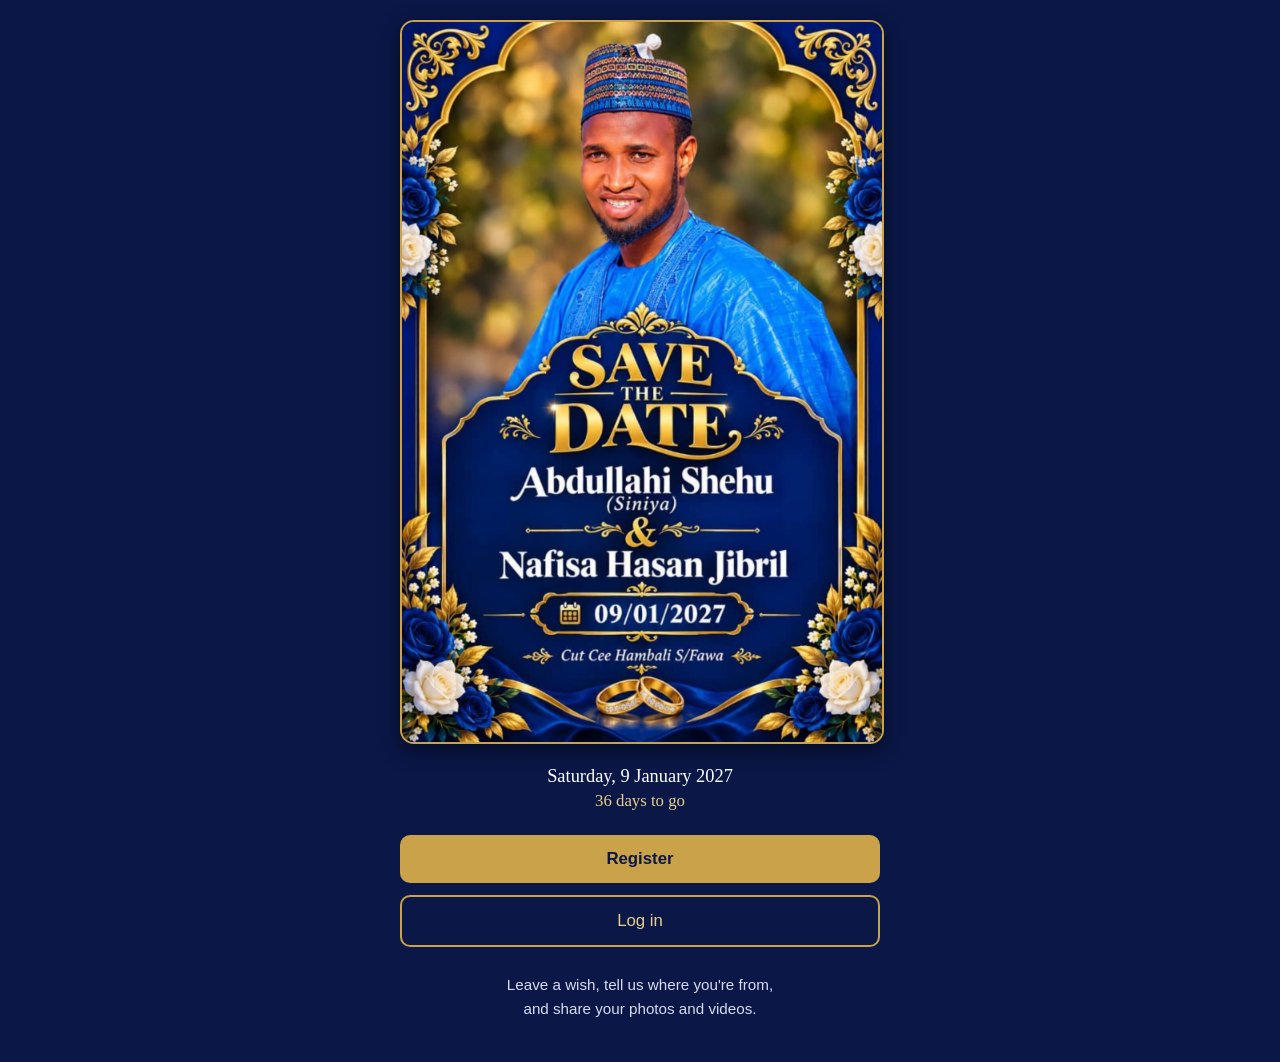
<file: index.html>
<!DOCTYPE html>
<html>
<head>
<meta charset="UTF-8">
<meta name="viewport" content="width=device-width, initial-scale=1">
<title>Abdullahi &amp; Nafisa</title>
<link rel="stylesheet" href="style.css">
<style>
html{background:#0a1747}
body{background:none;border-radius:0;margin:0;padding:0;width:100%;color:#fff;font-family:Georgia,serif;text-align:center}
.wrap{max-width:480px;margin:0 auto;padding:20px 16px 40px}
.flyer{width:100%;display:block;border-radius:14px;border:2px solid #c9a24a;box-shadow:0 6px 20px rgba(0,0,0,.5)}
.date{font-size:1.15rem;margin:22px 0 4px}
#count{font-size:1.05rem;color:#e8d08a;margin:0 0 24px}
a.btn{display:block;padding:14px;margin:12px 0;border-radius:10px;text-decoration:none;font-size:1.05rem;font-family:sans-serif}
.primary{background:#c9a24a;color:#0a1747;font-weight:bold}
.secondary{background:transparent;color:#e8d08a;border:2px solid #c9a24a}
.note{font-family:sans-serif;font-size:.95rem;margin-top:26px;line-height:1.6;color:#d8dcf0}
</style>
</head>
<body>
<div class="wrap">
  <img class="flyer" src="bg.jpg" alt="Wedding invitation of Abdullahi and Nafisa">
  <div class="date">Saturday, 9 January 2027</div>
  <div id="count"></div>
  <a class="btn primary" href="register.html">Register</a>
  <a class="btn secondary" href="login.html">Log in</a>
  <div class="note">Leave a wish, tell us where you're from,<br>and share your photos and videos.</div>
</div>
<script>
var days=Math.ceil((new Date(2027,0,9)-new Date())/86400000);
document.getElementById("count").textContent=days>0?days+" days to go":(days===0?"Today is the day!":"Thank you for celebrating with us");
</script>
</body>
</html>
</file>
<file: style.css>
html{background:linear-gradient(rgba(0,0,0,.4),rgba(0,0,0,.4)),url(bg.jpg) center/cover no-repeat fixed;min-height:100%}
body{background:rgba(253,246,240,.94);border-radius:14px;margin:20px auto;padding:20px 16px;width:calc(100% - 24px);box-sizing:border-box}
</file>
